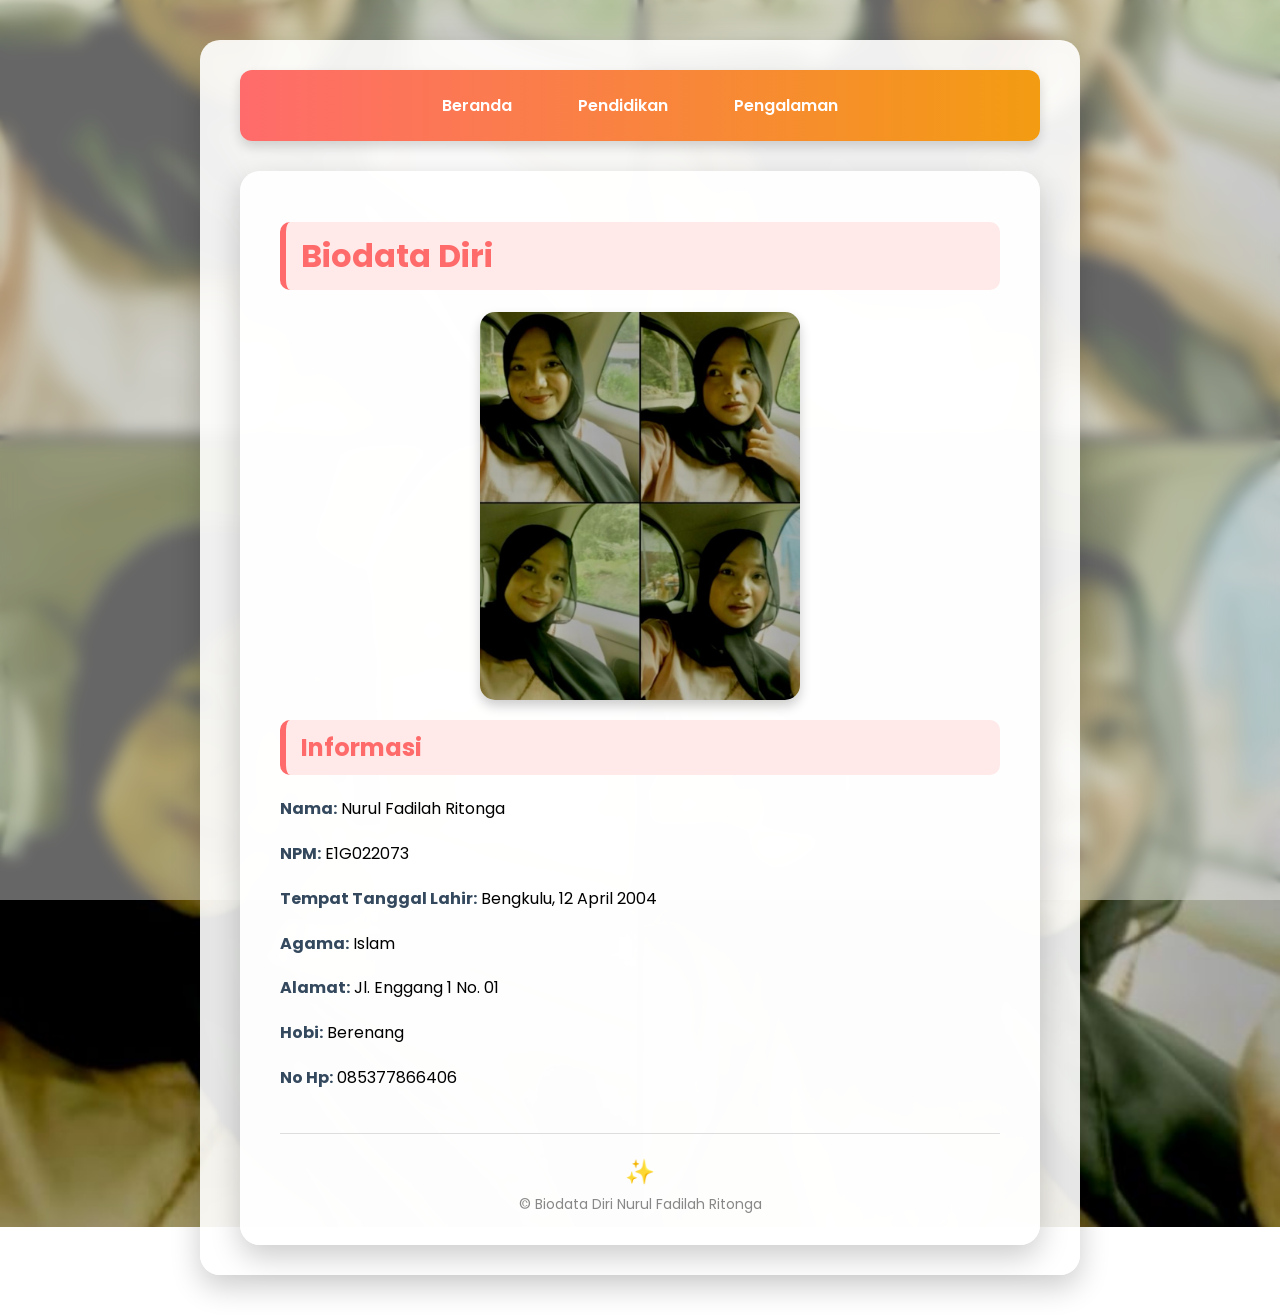
<file: index.html>
<!DOCTYPE html>
<html lang="en">
<head>
    <meta charset="UTF-8">
    <title>Beranda - Biodata Nurul</title>
    <link rel="stylesheet" href="style.css">
</head>
<body>
    <body>
        <div class="container">
          <nav>
              <a href="index.html">Beranda</a>
              <a href="pendidikan.html">Pendidikan</a>
              <a href="pengalaman.html">Pengalaman</a>
          </nav>
    <div class="container">
        <h1>Biodata Diri</h1>
        <img src="foto nurul.jpg" alt="Foto Nurul">
        <h2>Informasi</h2>
        <p><b>Nama:</b> Nurul Fadilah Ritonga</p>
        <p><b>NPM:</b> E1G022073</p>
        <p><b>Tempat Tanggal Lahir:</b> Bengkulu, 12 April 2004</p>
        <p><b>Agama:</b> Islam</p>
        <p><b>Alamat:</b> Jl. Enggang 1 No. 01</p>
        <p><b>Hobi:</b> Berenang</p>
        <p><b>No Hp:</b> 085377866406</p>

        <footer>&copy; Biodata Diri Nurul Fadilah Ritonga</footer>
    </div>
</body>
</html>
</file>
<file: style.css>
@import url('https://fonts.googleapis.com/css2?family=Poppins:wght@300;500;700&display=swap');

/* Latar belakang seluruh halaman */
body {
    font-family: 'Poppins', sans-serif;
    margin: 0;
    padding: 40px;
    background: url('foto nurul.jpg') no-repeat center center fixed;
    background-size: cover;
    position: relative;
}

/* Overlay blur agar isi biodata tetap jelas */
body::before {
    content: '';
    position: fixed;
    top: 0;
    left: 0;
    width: 100%;
    height: 100%;
    backdrop-filter: blur(8px);
    background-color: rgba(255, 255, 255, 0.4);
    z-index: -1;
}

.container {
    max-width: 800px;
    margin: auto;
    padding: 30px 40px;
    background: rgba(255, 255, 255, 0.9);
    border-radius: 20px;
    box-shadow: 0 12px 30px rgba(0,0,0,0.2);
    transition: transform 0.3s ease;
    position: relative;
}

.container:hover {
    transform: scale(1.01);
}

h1, h2 {
    color: #ff6b6b;
    border-left: 6px solid #ff6b6b;
    padding-left: 12px;
    background: #ffe9e9;
    padding: 10px 15px;
    border-radius: 10px;
}

img {
    width: 100%;
    max-width: 320px;
    height: auto;
    border-radius: 15px;
    display: block;
    margin: 20px auto;
    box-shadow: 0 6px 12px rgba(0,0,0,0.2);
}

p, li {
    font-size: 16px;
    line-height: 1.8;
}

b {
    color: #34495e;
}

ul {
    padding-left: 25px;
}

li {
    margin-bottom: 10px;
    background-color: #fef2e6;
    padding: 8px 12px;
    border-left: 4px solid #f39c12;
    border-radius: 5px;
}

footer {
    margin-top: 40px;
    text-align: center;
    font-size: 14px;
    color: #888;
    padding-top: 20px;
    border-top: 1px solid #ddd;
}

footer::before {
    content: "✨";
    display: block;
    font-size: 24px;
    margin-bottom: 5px;
}

/* ================= NAVBAR STYLING ================= */

nav {
    background: linear-gradient(to right, #ff6b6b, #f39c12);
    padding: 15px 30px;
    text-align: center;
    border-radius: 12px;
    margin-bottom: 30px;
    box-shadow: 0 6px 12px rgba(0,0,0,0.15);
}

nav a {
    text-decoration: none;
    color: white;
    font-weight: 600;
    font-size: 16px;
    margin: 0 15px;
    padding: 8px 16px;
    border-radius: 8px;
    transition: all 0.3s ease;
    display: inline-block;
}

nav a:hover {
    background-color: rgba(255, 255, 255, 0.2);
    color: #fff;
    transform: scale(1.05);
}
</file>
